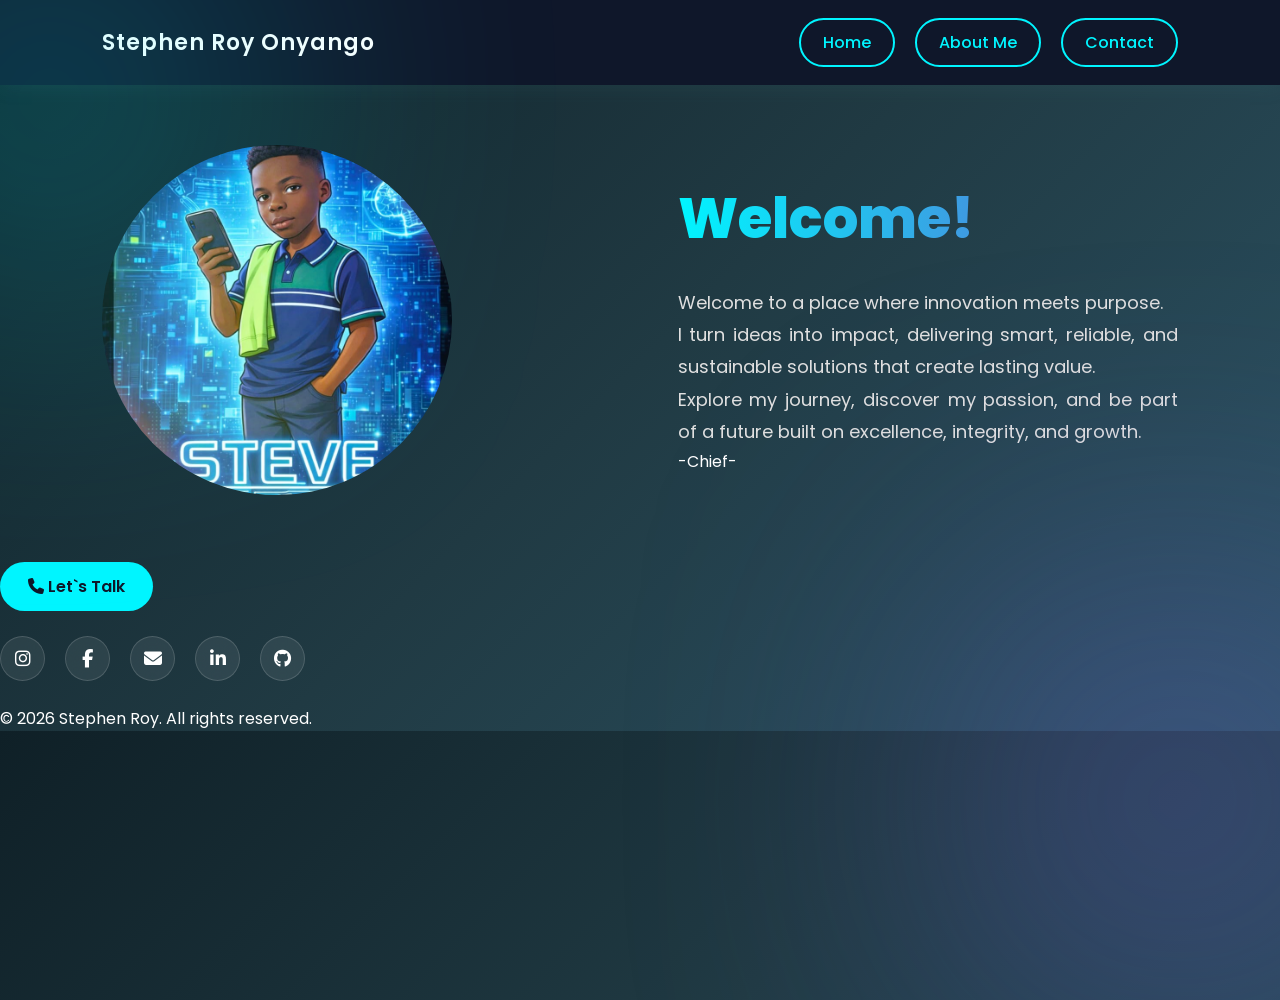
<file: index.html>
<!DOCTYPE html>
<html lang="en">

<head>
    <meta charset="UTF-8">
    <meta name="viewport" content="width=device-width, initial-scale=1.0">
    <title>Stephen|Roy</title>
    <link rel="stylesheet" href="styles.css">
    <link rel="stylesheet" href="https://cdnjs.cloudflare.com/ajax/libs/font-awesome/6.5.0/css/all.min.css">
</head>

<body>
    <main>
        <!--navigation bar-->
        <div class="navbar">
            <div class="logo">
                <h1>Stephen Roy Onyango</h1>
            </div>
            <div class="nav-links">
                <a href="index.html">Home</a>
                <a href="about.html">About Me</a>
                <a href="contacts.html">Contact</a>
            </div>
        </div>
        <!--hero section-->
        <div class="hero-section">
            <div class="hero-image">
                <img src="images/steve.jpeg" alt="Stephen Roy">
            </div>
            <div class="hero-text">
                <h1>
                    Welcome!
                </h1>
                <p>Welcome to a place where innovation meets purpose.<br> I turn ideas into impact, delivering smart,
                    reliable, and sustainable solutions that create lasting value.<br>Explore my journey, discover my
                    passion, and be part of a future built on excellence, integrity, and growth.
                <footer>-Chief-</footer>

            </div>
        </div>

    </main>
    <!--footer section-->
    <footer>
        <a href="tel:+254105557854" class="call-btn">
            <i class="fas fa-phone"></i> Let`s Talk
        </a><br><br>

        <!-- Social media icons -->
        <div class="social-icons">
            <a href="#"><i class="fab fa-instagram"></i></a>
            <a href="#"><i class="fab fa-facebook-f"></i></a>
            <a href="mailto:youremail@example.com"><i class="fas fa-envelope"></i>
                <a href="#"><i class="fab fa-linkedin-in"></i></a>
                <a href="#"><i class="fab fa-github"></i></a><br>
        </div><br>
        <!-- my copyright-->
        <p>&copy; 2026 Stephen Roy. All rights reserved.</p>
    </footer>
</body>

</html>
</file>
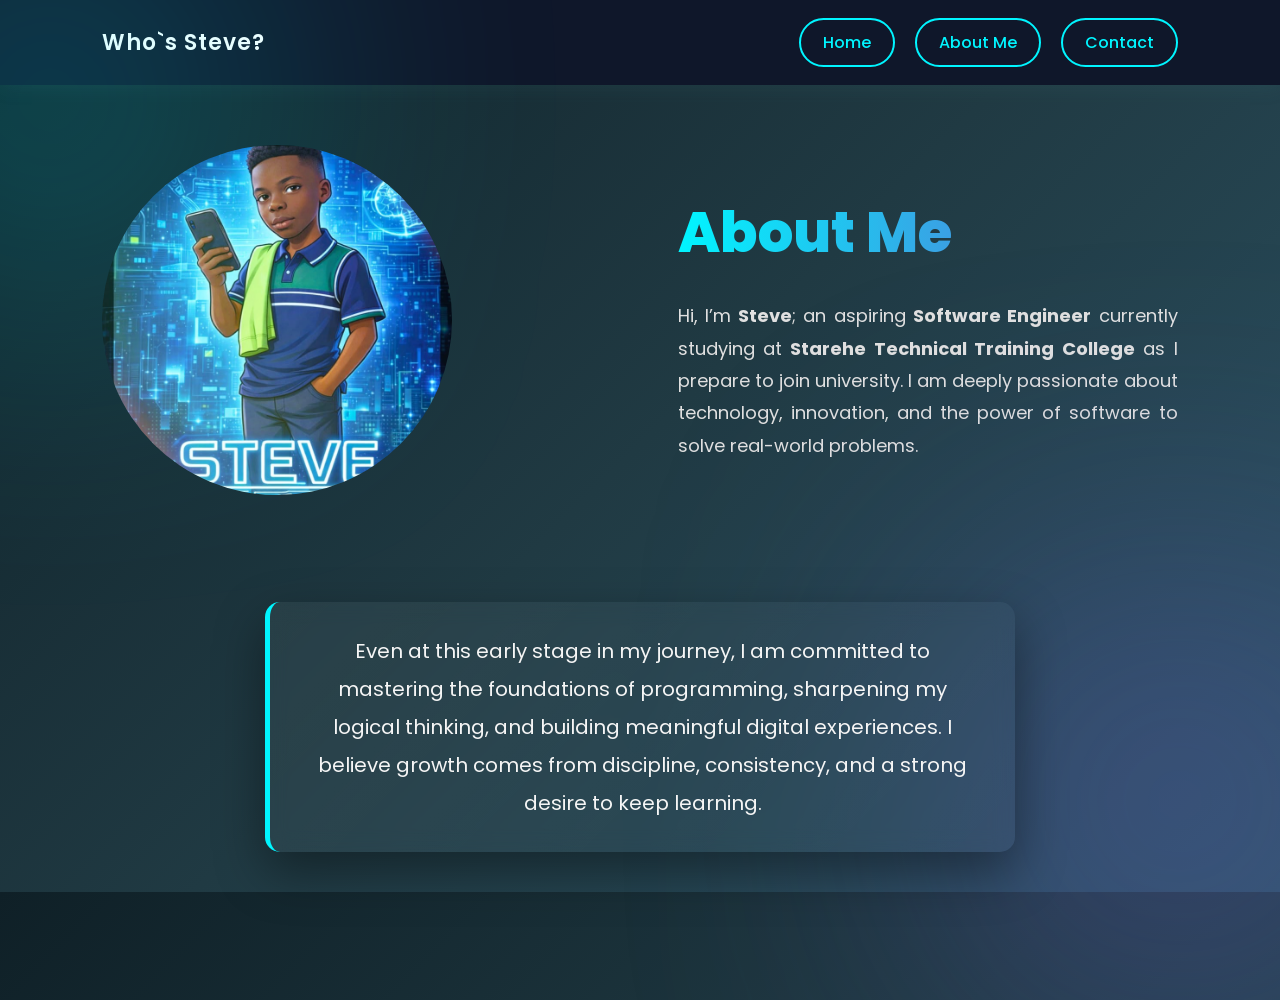
<file: about.html>
<!DOCTYPE html>
<html lang="en">

<head>
    <meta charset="UTF-8">
    <meta name="viewport" content="width=device-width, initial-scale=1.0">
    <title>About|Steve</title>
    <link rel="stylesheet" href="styles.css">
    <link rel="stylesheet" href="https://cdnjs.cloudflare.com/ajax/libs/font-awesome/6.5.0/css/all.min.css">

</head>

<body>
    <main>
        <div class="navbar">
            <div class="logo">
                <h1>Who`s Steve?</h1>
            </div>
            <div class="nav-links">
                <a href="index.html">Home</a>
                <a href="about.html">About Me</a>
                <a href="contacts.html">Contact</a>
            </div>
        </div>

        <div class="hero-section">
            <div class="hero-image">
                <img src="images/steve.jpeg" alt="Stephen Roy">
            </div>

            <div class="hero-text">
                <h1>About Me</h1>

                <p>
                    Hi, I’m <strong>Steve</strong>; an aspiring <strong>Software Engineer</strong> currently
                    studying
                    at
                    <strong>Starehe Technical Training College</strong> as I prepare to join university.
                    I am deeply passionate about technology, innovation, and the power of software to solve
                    real-world
                    problems.
                </p>

            </div>
        </div>
        <p class="last-paragraph">
            Even at this early stage in my journey, I am committed to mastering the foundations of programming,
            sharpening my logical thinking, and building meaningful digital experiences.
            I believe growth comes from discipline, consistency, and a strong desire to keep learning.
        </p>
    </main>
</body>

</html>
</file>
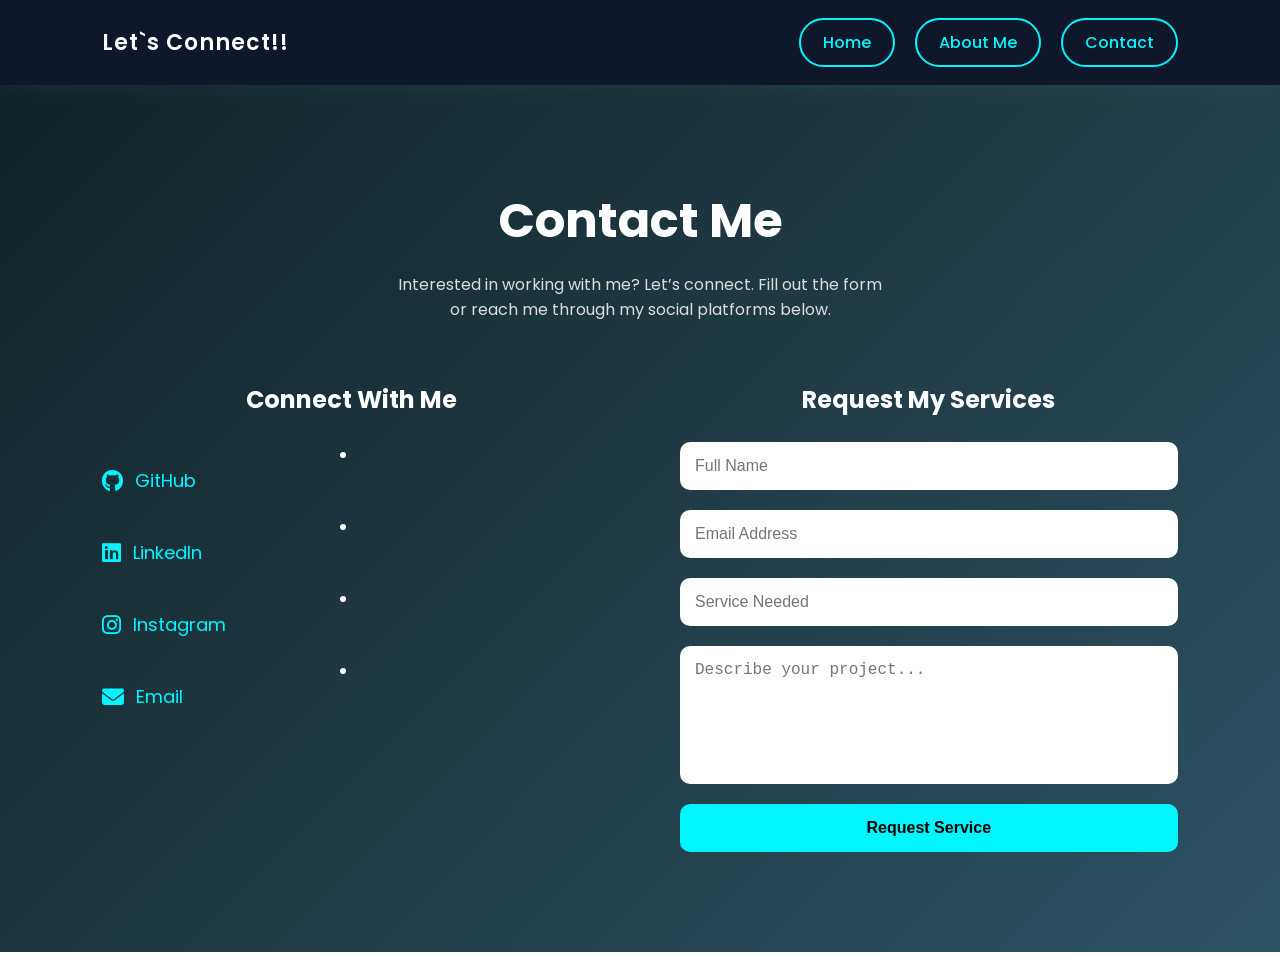
<file: contacts.html>
<!DOCTYPE html>
<html lang="en">
<head>
    <meta charset="UTF-8">
    <title>Contact Steve</title>
    <link rel="stylesheet" href="styles.css">
<link rel="stylesheet" href="https://cdnjs.cloudflare.com/ajax/libs/font-awesome/6.5.0/css/all.min.css">
    <link href="https://fonts.googleapis.com/css2?family=Poppins:wght@300;400;600;700&display=swap" rel="stylesheet">
</head>
<body>
            <div class="navbar">
            <div class="logo">
                <h1>Let`s Connect!!</h1>
            </div>
            <div class="nav-links">
                <a href="index.html">Home</a>
                <a href="about.html">About Me</a>
                <a href="contacts.html">Contact</a>
            </div>
        </div>


<section class="contact-section">
    

    <h1>Contact Me</h1>
    <p class="contact-intro">
        Interested in working with me? Let’s connect. Fill out the form or reach me through my social platforms below.
    </p>

    <div class="contact-container">

        <div class="contact-info">
            <h2>Connect With Me</h2>
            <li>
    <a href="#">
        <i class="fab fa-github"></i> GitHub
    </a>
</li>

<li>
    <a href="#">
        <i class="fab fa-linkedin"></i> LinkedIn
    </a>
</li>

<li>
    <a href="#">
        <i class="fab fa-instagram"></i> Instagram
    </a>
</li>

<li>
    <a href="mailto:your@email.com">
        <i class="fas fa-envelope"></i> Email
    </a>
</li>
        </div>

        <div class="contact-form">
            <h2>Request My Services</h2>

            <form action="#" method="POST">
                <input type="text" name="fullname" placeholder="Full Name" required>
                <input type="email" name="email" placeholder="Email Address" required>
                <input type="text" name="subject" placeholder="Service Needed" required>
                <textarea name="message" rows="6" placeholder="Describe your project..." required></textarea>
                <button type="submit">Request Service</button>
            </form>
        </div>

    </div>

</section>

</body>
</html>
</file>
<file: styles.css>
@import url('https://fonts.googleapis.com/css2?family=Poppins:wght@300;400;500;600;700;800;900&display=swap');
.navbar {
    display: flex;
    justify-content: space-between;
    align-items: center;
    padding: 20px 8%;
    background-color: white;
}

.logo h1 {
    font-size: 22px;
}

.nav-links {
    text-decoration: none;
    color: black;
    margin-left: 20px;
    font-size: 16px;
}
.nav-links a {
    padding: 10px 22px;
    border-radius: 30px;    
}
.navbar {
    display: flex;
    justify-content: space-between;
    align-items: center;
    padding: 18px 8%;
    background: #0f172a; 
    box-shadow: 0 0 20px rgba(69, 133, 133, 0.15);
}

.logo h1 {
    color: #ffffff;
    font-size: 22px;
    font-weight: 600;
    letter-spacing: 1px;
}

.nav-links {
    display: flex;
    gap: 20px;
}

.nav-links a {
    text-decoration: none;
    color: #00f5ff;
    padding: 10px 22px;
    border-radius: 30px;
    border: 2px solid #00f5ff;
    font-weight: 500;
    position: relative;
    transition: 0.3s ease;
}

.nav-links a:hover {
    background: #00f5ff;
    color: #0f172a;
    box-shadow:
        0 0 10px #00f5ff,
        0 0 20px #00f5ff,
        0 0 40px #00f5ff;
    transform: translateY(-3px);
}
.hero-image img {
    width: 350px;      
    height: 350px;     
    object-fit: cover; 
    border-radius: 50%; 
}
.hero-section {
    display: flex;
    align-items: center;      
    justify-content: space-between;
    padding: 60px 8%;
}
body {
    font-family: 'Poppins', sans-serif;
    background: linear-gradient(135deg, #0f2027, #203a43, #2c5364, #6a5acd);
    color: #ffffff;
    margin: 0;
}
.hero-text h1 {
    font-size: 56px;
    font-weight: 800;
    margin-bottom: 20px;
    background: linear-gradient(90deg, #00f5ff, #6a5acd);
    -webkit-background-clip: text;
    -webkit-text-fill-color: transparent;
}
.social-icons {
    display: flex;
    gap: 20px;
}

.social-icons a {
    display: flex;
    align-items: center;
    justify-content: center;
    width: 45px;
    height: 45px;
    border-radius: 50%;
    background: rgba(255, 255, 255, 0.08);
    backdrop-filter: blur(10px);
    color: #ffffff;
    font-size: 18px;
    text-decoration: none;
    transition: all 0.4s ease;
    border: 1px solid rgba(255, 255, 255, 0.15);
}

.social-icons a:hover {
    transform: translateY(-6px) scale(1.1);
    color: #3a21ad;
    box-shadow: 
        0 0 10px #18ac8c;

}
.call-btn {
    display: inline-block;
    padding: 12px 28px;
    border-radius: 30px;
    background: #00f5ff;
    color: #0f172a;
    font-weight: 600;
    text-decoration: none;
    transition: 0.3s ease;
    align-items: center;
}

.call-btn:hover {
    transform: translateY(-5px);
    box-shadow: 
        0 0 10px #00f5ff,
        0 0 20px #00f5ff,
        0 0 40px #00f5ff;
}

.hero-text p {
    font-size: 18px;
    line-height: 1.8;
    color: #e0e0e0;
}
.hero-section::before,
.hero-section::after {
    content: '';
    position: absolute;
    border-radius: 50%;
    filter: blur(150px);
    z-index: 0;
}

.hero-section::before {
    width: 300px;
    height: 300px;
    background: rgba(0, 245, 255, 0.5);
    top: -50px;
    left: -100px;
}

.hero-section::after {
    width: 400px;
    height: 400px;
    background: rgba(106, 90, 205, 0.5);
    bottom: -100px;
    right: -100px;
}

.hero-image img {
    transition: transform 0.5s ease, box-shadow 0.5s ease;
}

.hero-image img:hover {
    transform: scale(1.05) rotate(2deg);
    box-shadow: 0 30px 70px rgba(0, 245, 255, 0.7);
}

@keyframes fadeInText {
    0% {
        opacity: 0;
        transform: translateX(-50px);
    }
    100% {
        opacity: 1;
        transform: translateX(0);
    }
}
.hero-text h1:hover {
    background: linear-gradient(90deg, #00f5ff, #6a5acd, #ff00ff);
    -webkit-background-clip: text;
    -webkit-text-fill-color: transparent;
    transform: scale(1.05) translateY(-5px);
    transition: all 0.4s ease;
    text-shadow: 0 0 10px #0b1d83, 0 0 20px #5343bb;
}

.hero-text p:hover {
    color: #00f5ff;
    transform: translateY(-2px);
    transition: all 0.3s ease;
    text-shadow: 0 0 8px rgba(0, 245, 255, 0.6);
}
.hero-text {
    max-width: 500px;
    color: #ffffff;
    line-height: 1.7;
    shape-outside: circle(50%);
    float: right;               
    margin-left: 40px;         
    text-align: justify;
}
.last-paragraph {
    font-family: 'Poppins', sans-serif;
    font-size: 20px;
    line-height: 1.9;
    color: #f5f5f5;

    max-width: 750px;
    margin: 40px auto;
    text-align: center;

    padding: 30px 40px;

    background: linear-gradient(135deg, rgba(255,255,255,0.05), rgba(255,255,255,0.02));
    border-left: 5px solid #00f5ff;
    border-radius: 15px;

    backdrop-filter: blur(10px);
    box-shadow: 0 20px 50px rgba(0, 0, 0, 0.4);

    transition: all 0.4s ease-in-out;
}

.last-paragraph:hover {
    transform: translateY(-6px);
    box-shadow: 0 30px 70px rgba(0, 245, 255, 0.4);
}

* {
    margin: 0;
    padding: 0;
    box-sizing: border-box;
}

body {
    font-family: 'Poppins', sans-serif;
    background: linear-gradient(135deg, #0f2027, #203a43, #2c5364);
    color: #ffffff;
}

.contact-section {
    padding: 100px 8%;
    text-align: center;
}

.contact-section h1 {
    font-size: 48px;
    margin-bottom: 15px;
    font-weight: 700;
}

.contact-intro {
    max-width: 500px;
    margin: 0 auto 60px auto;
    color: #dcdcdc;
}

.contact-container {
    display: grid;
    grid-template-columns: 1fr 1fr;
    gap: 80px;
    align-items: start;
}
@media (max-width: 768px) {
    .contact-container {
        grid-template-columns: 1fr;
    }
}


.contact-info h2 {
    margin-bottom: 25px;
}

.contact-info ul {
    list-style: none;
}

.contact-info li {
    margin-bottom: 20px;
}

.contact-info a {
    text-decoration: none;
    color: #00f5ff;
    font-size: 18px;
    transition: 0.3s ease;
}

.contact-info a:hover {
    color: #ffffff;
    transform: translateX(5px);
}

.contact-form h2 {
    margin-bottom: 25px;
}

.contact-form form {
    display: flex;
    flex-direction: column;
}

.contact-form input,
.contact-form textarea {
    padding: 15px;
    margin-bottom: 20px;
    border: none;
    border-radius: 10px;
    font-size: 16px;
    outline: none;
}

.contact-form textarea {
    resize: none;
}

.contact-form button {
    padding: 15px;
    border: none;
    border-radius: 10px;
    font-size: 16px;
    font-weight: 600;
    background: #00f5ff;
    color: #000;
    cursor: pointer;
    transition: 0.3s ease;
}

.contact-form button:hover {
    background: #00c3cc;
    transform: translateY(-3px);
}

.contact-info a {
    display: flex;
    align-items: center;
    gap: 12px;
    text-decoration: none;
    color: #00f5ff;
    font-size: 18px;
    transition: 0.3s ease;
}

.contact-info a i {
    font-size: 22px;
    transition: 0.3s ease;
}

.contact-info a:hover {
    color: #ffffff;
    transform: translateX(5px);
}

.contact-info a:hover i {
    transform: scale(1.2);
}
</file>
